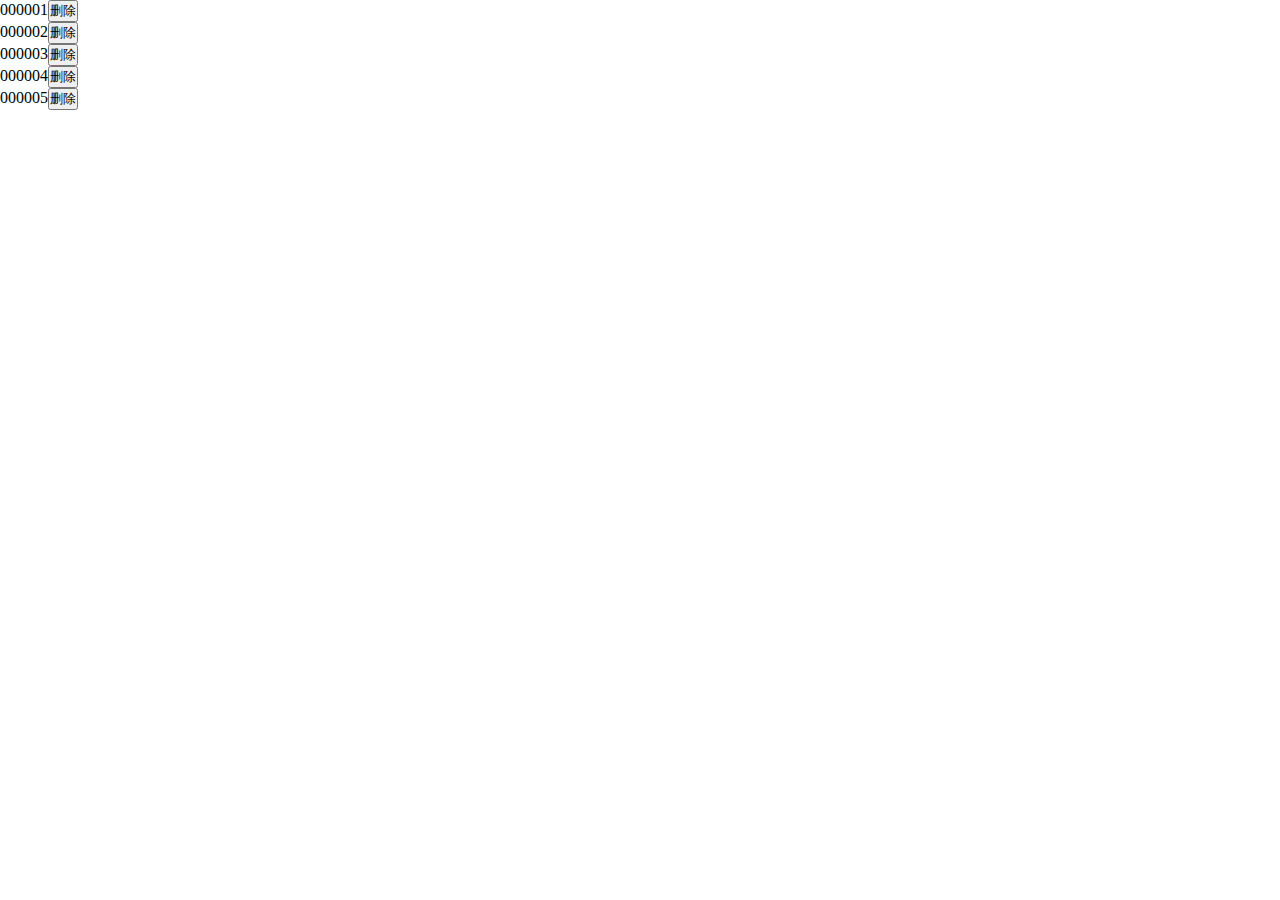
<file: 弹出层/index.html>
<!doctype html>
<html lang="en">
<head>
	<meta charset="UTF-8">
	<title>Document</title>
	<style>
	html,body{
		height:100%;
	}
		*{
			margin:0;padding:0;
		}
		li{
			list-style:none;
		}
		.mark{
			width:100%;
			height:100%;
			position:absolute;
			left:0;top:0;
			background:rgba(0,0,0,0.5);
		}
		.alt{
			width:300px;
			height:80px;
			position:absolute;
			left:50%;
			top:50%;
			margin-left:-200px;
			margin-top:-40px;
			z-index:99;
			border:1px solid #000;
			box-shadow:0 0 2px 1px #fff;
			border-radius:5px;
		}
		h2{
			width:100%;
			height:50px;
			line-height:50px;
			text-align:center;
			background:#666;
		}
		.ps{
			width:100%;
			height:30px;
			
		}
		.ps span{
			width:50%;
			height:100%;
			display:inline-block;
			line-height:30px;
			text-align:center;
		}
	</style>
</head>
<body>
	<ul id="list">
		<li>000001<button>删除</button></li>
		<li>000002<button>删除</button></li>
		<li>000003<button>删除</button></li>
		<li>000004<button>删除</button></li>
		<li>000005<button>删除</button></li>
	</ul>



	<script src="jquery-1.11.1.min.js"></script>
	<script src="index.js"></script>
	<script>
	$("#list").on("click","button",function(){
		var ele=$(this);
		$.alerter({
			text:"确定删除吗？",
			arr:["确定","取消"],
			fn:function(){
				ele.parent().remove();
			}
		})
	})
		
	</script>
</body>
</html>
</file>
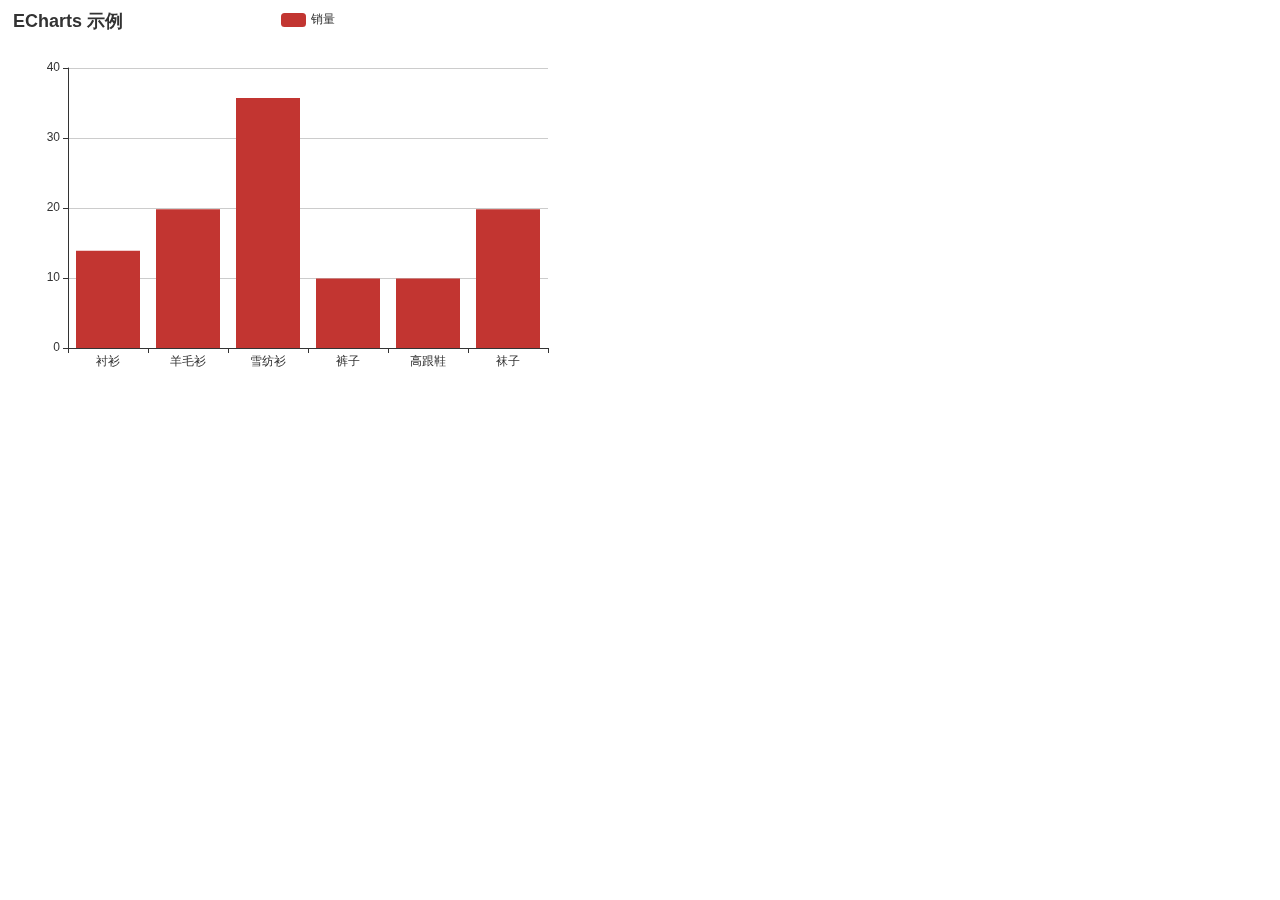
<file: Echarts图表/echarts.html>
<!DOCTYPE html>
<html>
<head>
    <meta charset="utf-8">
    <title>ECharts</title>
    <!-- 引入 echarts.js -->
    <script src="echarts.min.js"></script>
</head>
<body>
    <!-- 为ECharts准备一个具备大小（宽高）的Dom -->
    <div id="main" style="width: 600px;height:400px;"></div>
    <script type="text/javascript">
        // 基于准备好的dom，初始化echarts实例
        var myChart = echarts.init(document.getElementById('main'));

        // 指定图表的配置项和数据
        var option = {
            title: {
                text: 'ECharts 示例'
            },
            tooltip: {},
            legend: {
                data:['销量']
            },
            xAxis: {
                data: ["衬衫","羊毛衫","雪纺衫","裤子","高跟鞋","袜子"]
            },
            yAxis: {},
            series: [{
                name: '销量',
                type: 'bar',
                data: [14, 20, 36, 10, 10, 20]
            }]
        };

        // 使用刚指定的配置项和数据显示图表。
        myChart.setOption(option);
    </script>
</body>
</html>
</file>
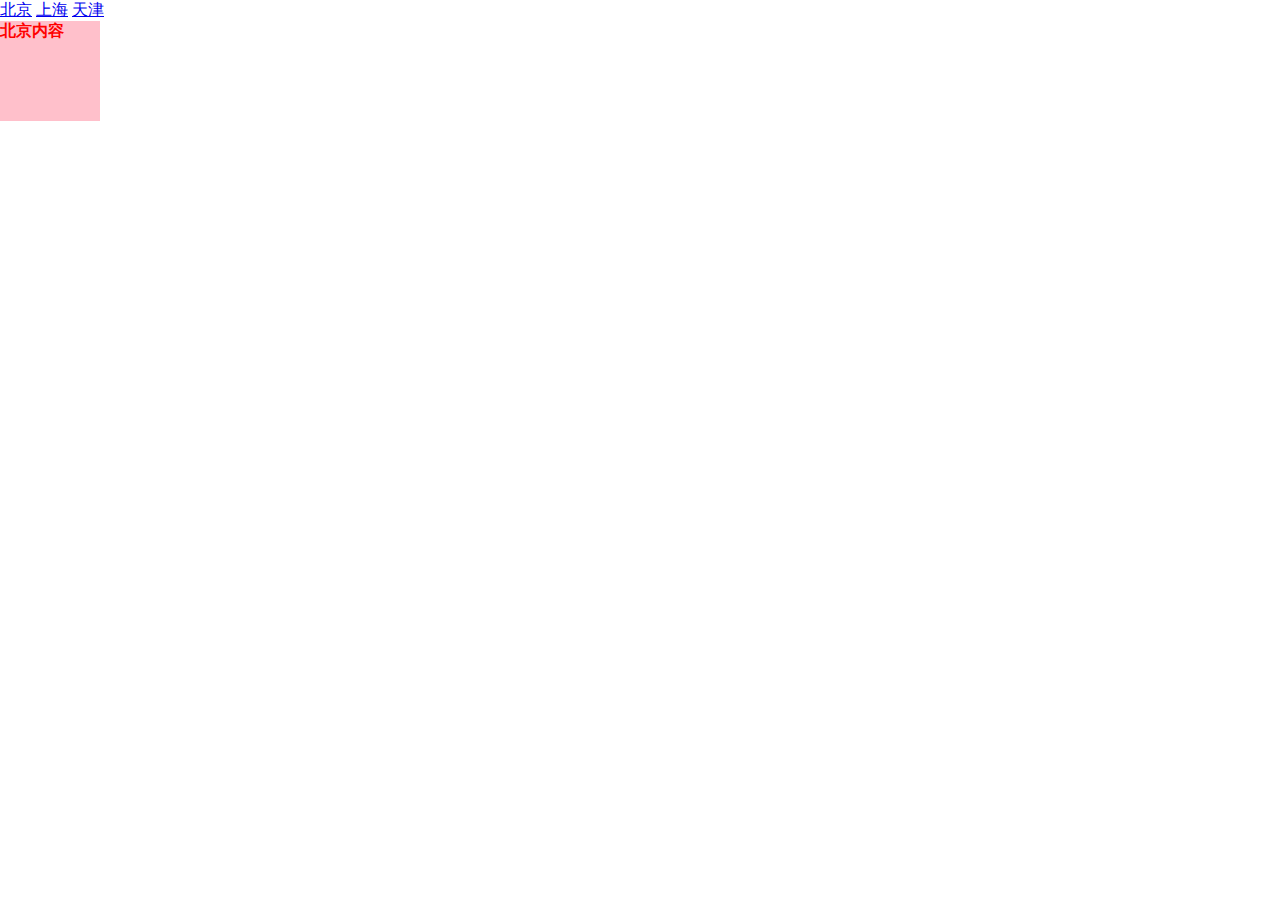
<file: ng路由配置/config.html>
<!doctype html>
<html lang="en" ng-app='myapp'>
<head>
	<meta charset="UTF-8">
	<meta name="viewport" content="width=device-width, user-scalable=no, initial-scale=1.0, maximum-scale=1.0, minimum-scale=1.0">
	<title>官方路由</title>
	<style>
	*{
		margin: 0;
		padding: 0;
	}
div{
	width: 100px;
	height: 100px;
	background: pink;
	color: red;
	font-weight: bold;
}

	</style>
</head>
<body>
	<a href="#bj">北京</a>
	<a href="#sh">上海</a>
	<a href="#tj">天津</a>
	<div ng-view></div>
</body>
<script src='js/angular.min.js'></script>
<script src='js/angular-route.min.js'></script>
<script>
	var myapp=angular.module('myapp',['ngRoute'])
        .config(['$routeProvider', function($routeProvider){
                $routeProvider
                .when('/bj',{template:"北京内容"})
                .when('/sh',{template:"上海内容"})
                .when('/tj',{template:"天津内容"})
                .otherwise({
                	redirectTo:"/bj"
                })

                }])



</script>
</html>
</file>
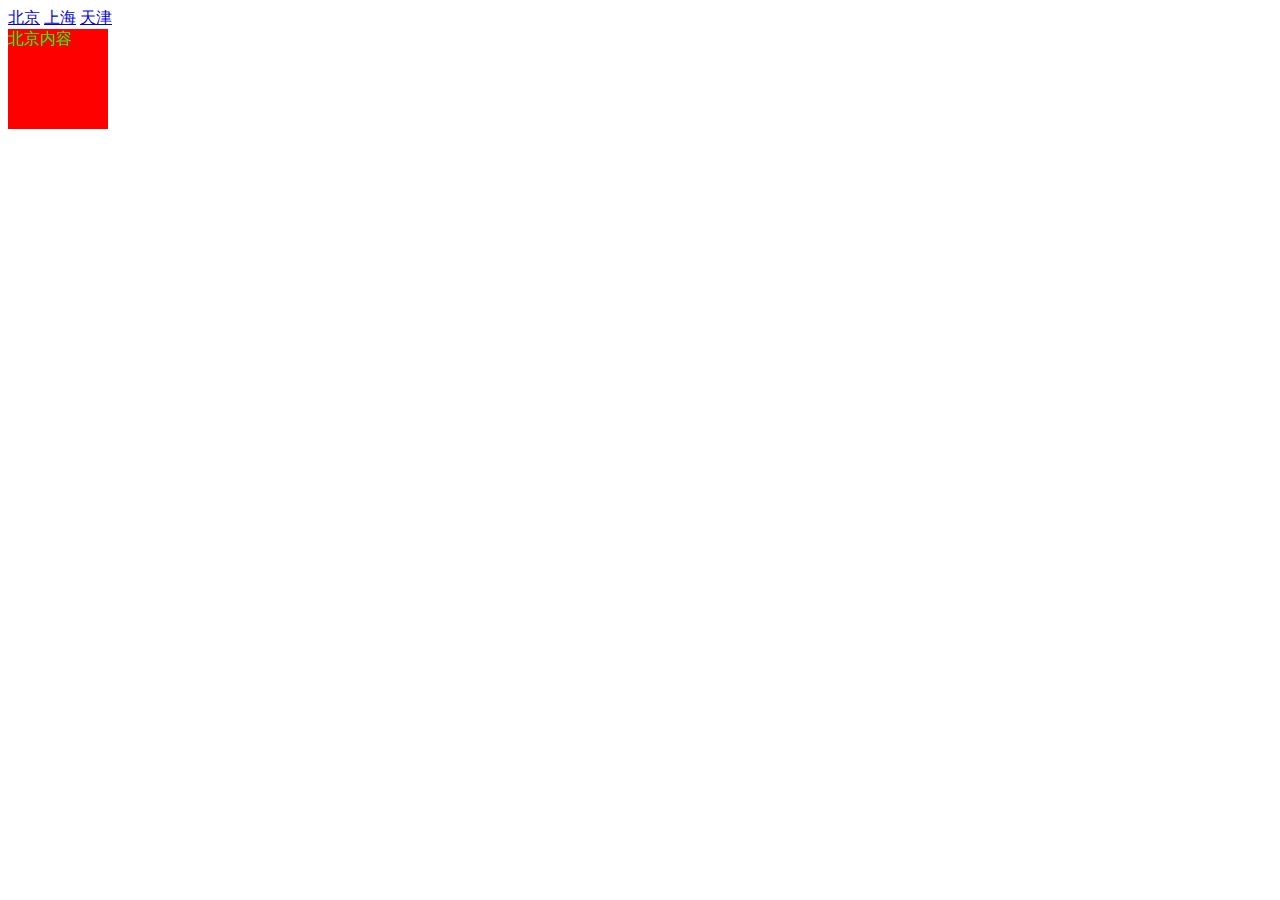
<file: ng路由配置/config1.html>
<!doctype html>
<html lang="en" ng-app='myapp'>
<head>
	<meta charset="UTF-8">
	<meta name="viewport" content="width=device-width, user-scalable=no, initial-scale=1.0, maximum-scale=1.0, minimum-scale=1.0">
	<title>第三方路由</title>
	<style>
div{
	width: 100px;
	height: 100px;
	background: #f00;
	color: #0f0
}
	</style>
</head>
<body>
	<a ui-sref='bj'>北京</a>
	<a ui-sref='sh'>上海</a>
	<a ui-sref='tj'>天津</a>
	<div ui-view></div>
</body>
<script src='js/angular.min.js'></script>
<script src='js/angular-ui-router.min.js'></script>
<script>
	var myapp=angular.module('myapp',['ui.router']);
		myapp.config(['$stateProvider','$urlRouterProvider',function($stateProvider,$urlRouterProvider) {
			$stateProvider.state('bj',{
				url:"/bj",
				template:"北京内容"
			}).state('sh',{
				url:"/sh",
				template:"上海内容"
			}).state('tj',{
				url:"/tj",
				template:"天津内容"
			})
			$urlRouterProvider.when('',"/bj")




		}])




</script>
</html>
</file>
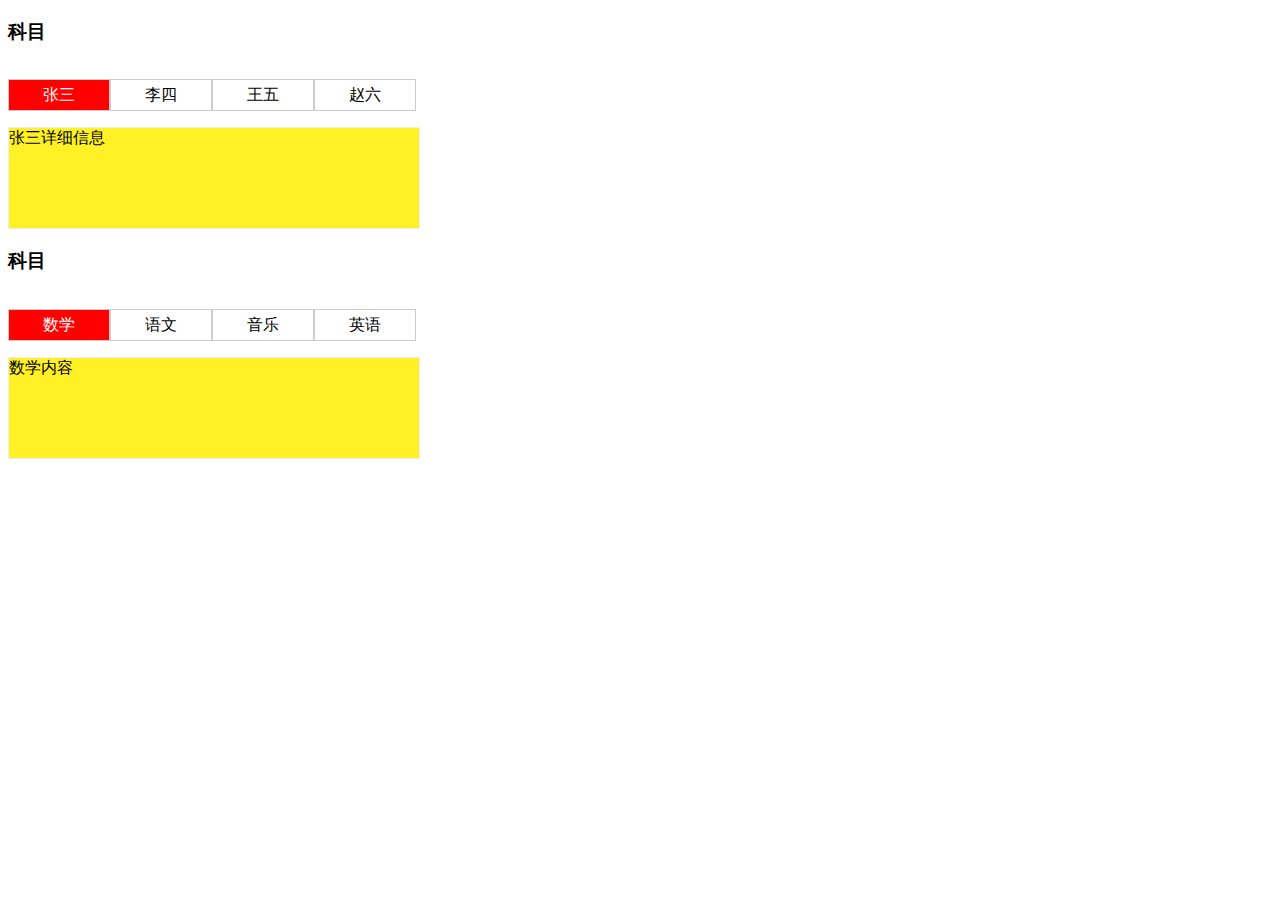
<file: ng路由配置/directive.html>
<!doctype html>
<html lang="en" ng-app="myapp">
<head>
	<meta charset="UTF-8">
	<title>select</title>
	<style>
[ng-cloak]{
	display: none;
}
p{
	display: inline-block;
	width: 100px;
	height: 30px;
	border: 1px solid #ccc;
	text-align: center;
	line-height: 30px;
	border-collapse: collapse;
}
.hover{
	color: #fff;
	background: red;
}
#div1 >div,#div2 >div{
	display: none;
	background: #fff125;
	border: 1px solid #eee;
	height: 100px;
	width:410px;
}
#div1 >div:nth-of-type(1){
	display: block;
}
#div2 >div:nth-of-type(1){
	display: block;
}

	</style>
</head>
<body ng-controller='ctrl' ng-cloak><!--ng-cloak 数据没加载 大括号{}不会显示提高用户体验 -->
	<tap my-id='div1' my-data='info' my-fn="fn(111)">111</tap>	
	<tap my-id='div2' my-data='info1' my-fn="fn(222)">222</tap>	
</body>
<script src='js/jquery.min.js'></script>
<script src='js/angular.min.js'></script>
<script>
	var myapp=angular.module('myapp',[]);
		myapp.directive("tap",function(){
			return {
				replace:true,// false 包含 ：<tap>  <p>....</p>    <tap>
							 //true  替换：<p>....</p>	
				restict:"EACM",		
				//E:标签  <tap></tap>
				//A:      <div tap=''></div>
				//C:      <div class='tap'></div>
				//M:解析注释的    <!--directive-->
				scope:{             //隔离作用域   只能识别自定义控制器
					myId:"@myId",   //@绑定一个自定义名 （字符串）
					myData:"=myData",//=绑定名字对应的数据
					myFn:'&myFn',//绑定一个函数
				},
				templateUrl:"./views/tap.html",
				//template 直接使用拼接字符串
				//templateUrl 引用一个路径页面
				controller:["$scope",function($scope){    
					$scope.title='科目';
				}],
				link:function(scope,element,attrs){//可以在angular里使用jquery
					$(element).on('click','p',function(){
						var ind=$(this).index();
						$(this).addClass('hover').siblings('p').removeClass('hover');
						$(this).parent('div').find('div').eq(ind-1).show().siblings('div').hide()
					})

				}
			}
		});
		myapp.controller('ctrl',["$scope","$http",function($scope,$http){
						//[‘$scope’,'$http',function(...,...){...}]  防止压缩是 $scope 变成单字母
			$scope.info=[
						{name:"张三",content:"张三详细信息"},
						{name:"李四",content:"李四详细信息"},
						{name:"王五",content:"王五详细信息"},
						{name:"赵六",content:"赵六详细信息"}];
			$scope.info1=[
						{name:"数学",content:"数学内容"},
						{name:"语文",content:'语文内容'},
						{name:"音乐",content:"音乐"},
						{name:"英语",content:"英语"}];	

			$scope.title='姓名'	;		


		}])
</script>
</html>
</file>
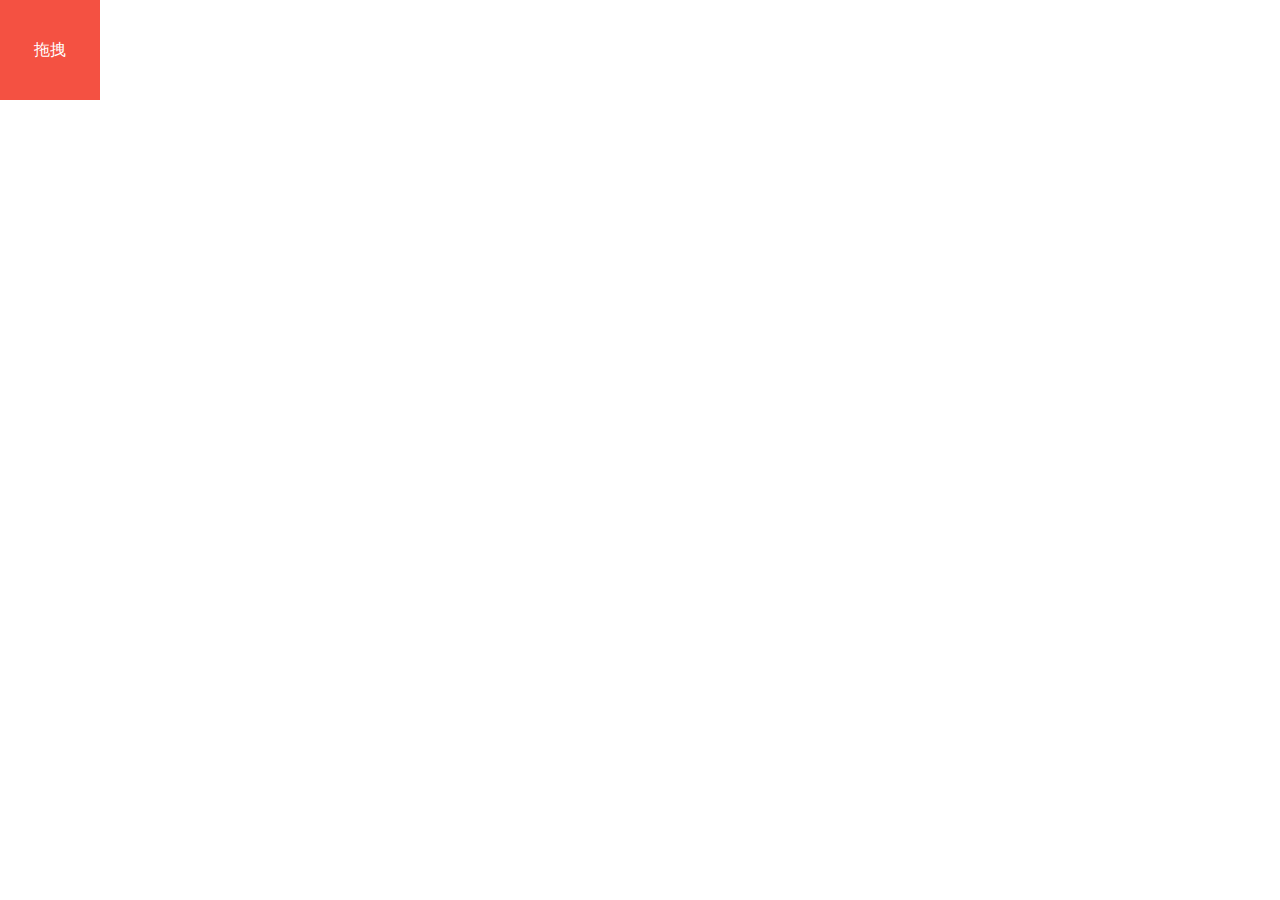
<file: ng路由配置/Drag.html>
<!doctype html>
<html lang="en" ng-app='myapp'>
<head>
	<meta charset="UTF-8">
	<title>Document</title>
	<style>
	*{
		margin: 0;
		padding: 0;
	}
	body{
		width: 100%;
		height: 100%;
	}
div{
	width: 100px;
	height: 100px;
	background: #f45142;
	position: absolute;
	color: #fff;
	text-align: center;
	line-height: 100px;
	cursor: move;
}

	</style>
</head>
<body ng-controller='ctrl'>
	<drag></drag>	
</body>
<script src='js/angular.min.js'></script>
<script src='js/jquery.min.js'></script>
<script>
	var myapp=angular.module('myapp',[]);
		myapp.directive('drag',function(){
			return {
				replace:true,
				template:"<div>拖拽</div>",
				link:function(scope,element,attrs){
					var offsetx,offsety,x,y;
					$(element).on('mousedown',function(e){
						e.preventDefault();
						offsetx=e.clientX-$(this).offset().left;
						offsety=e.clientY-$(this).offset().top;

						$(document).on('mousemove',move);
						$(document).on('mouseup',up);
					})

					function move(e){
						x=e.clientX-offsetx;
						y=e.clientY-offsety;
						if(x<0){x=0}
						if(y<0){y=0}
						if(x>$(window).width){x=$(window).width}
						if(y>$(window).height){y=$(window).height}	
						$('div').css({
							left:x+"px",
							top:y+"px"
						})
					}	

					function up(e){
						$(document).off('mousemove');
						$(document).off('mouseup');
					}

				}
			}
		})

		myapp.controller('ctrl',["$scope",function($scope){



		}])
	

</script>
</html>
</file>
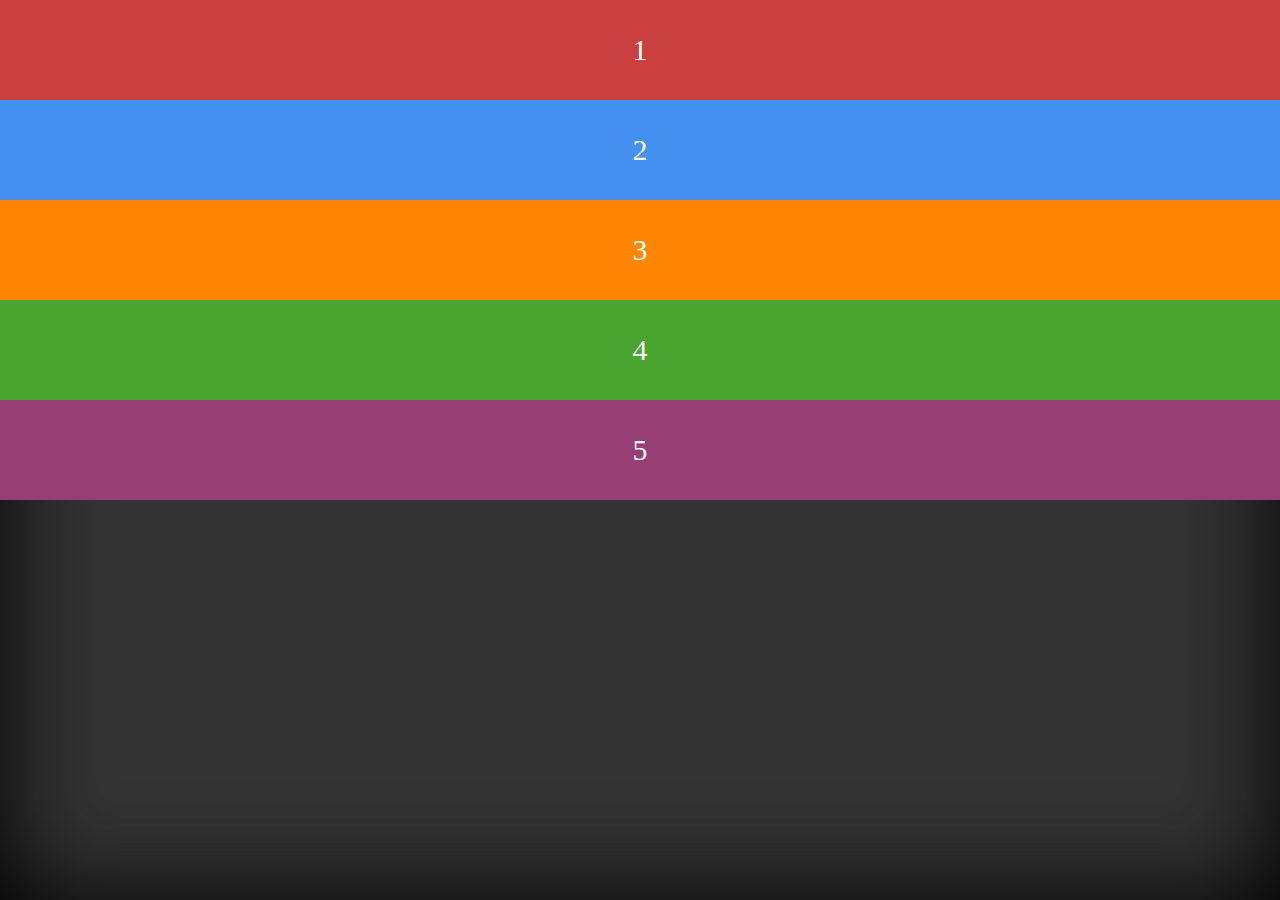
<file: 购物车/index22.html>
<!doctype html>
<html lang="en">
<head>
	<meta charset="UTF-8">
	<meta name="viewport" content="width=device-width,initial-scale=1.0,maximum-scale=1.0,user-scalable=no" />
	<title>Document</title>
	<link rel="stylesheet" href="css/style.css">
</head>
<body>
	<div class="container">
		<header>下拉刷新...</header>
		<main id='main'>
			<div class="list">
				<p class="img red">1</p>
				<p class="img blue">2</p>
				<p class="img orange">3</p>
				<p class="img green">4</p>
				<p class="img pink">5</p>
			</div>

		</main>

	</div>
</body>
<script src='js/zepto.min.js'></script>
<script src='js/iscroll5.js'></script>
<script src='js/index.js'></script>
</html>
</file>
<file: 购物车/css/style.css>
* {
  margin: 0;
  padding: 0;}
html,body,.container{
	width: 100%;
  	height: 100%; 
}
.container{
	display: -webkit-flex;
 	-webkit-flex-direction: column;
 	color: #fff;
	background: #333;
	box-shadow: 0px 0px 100px #000 inset;
	position: relative;
}
header {
	position: absolute;
	left: 0;
	top: -100px;
	color: #fff;
	text-align: center;
	line-height: 100px;
	height: 100px;
	width: 100%;
	font-size: 25px;
	-webkit-transition: 300ms;
	-moz-transition: 300ms;
	-ms-transition: 300ms;
	-o-transition: 300ms;
	transition: 300ms;
	background: rgba(0,0,0,0.1);
}
@keyframes rotate{
  0%{
    -webkit-transform:rotate(0deg);
  }
  100%{
    -webkit-transform:rotate(360deg);
  }
}
header:before{
  content:"";
  width:20px;
  height:20px;
  border-radius:50%;
  border:1px solid #ccc;
  border-left:none;
  display:inline-block;
  -webkit-animation:rotate 1s linear infinite;
}
#main{
	width: 100%;
	height: 100%;
	color: #fff;
	text-align: center;
	position: relative;
	z-index: 10;
	overflow:auto;
}
.list{
	width: 100%;
}
.img{
	width: 100%;
	height:100px;
	font-size: 30px;
	line-height: 100px;
}
.red {
	background: #ca4040;
}
.blue {
	background: #4390ee;
}
.orange {
	background: #ff8604;
}
.green {
	background: #49a430;
}
.pink {
	background: #973e76;
}
</file>
